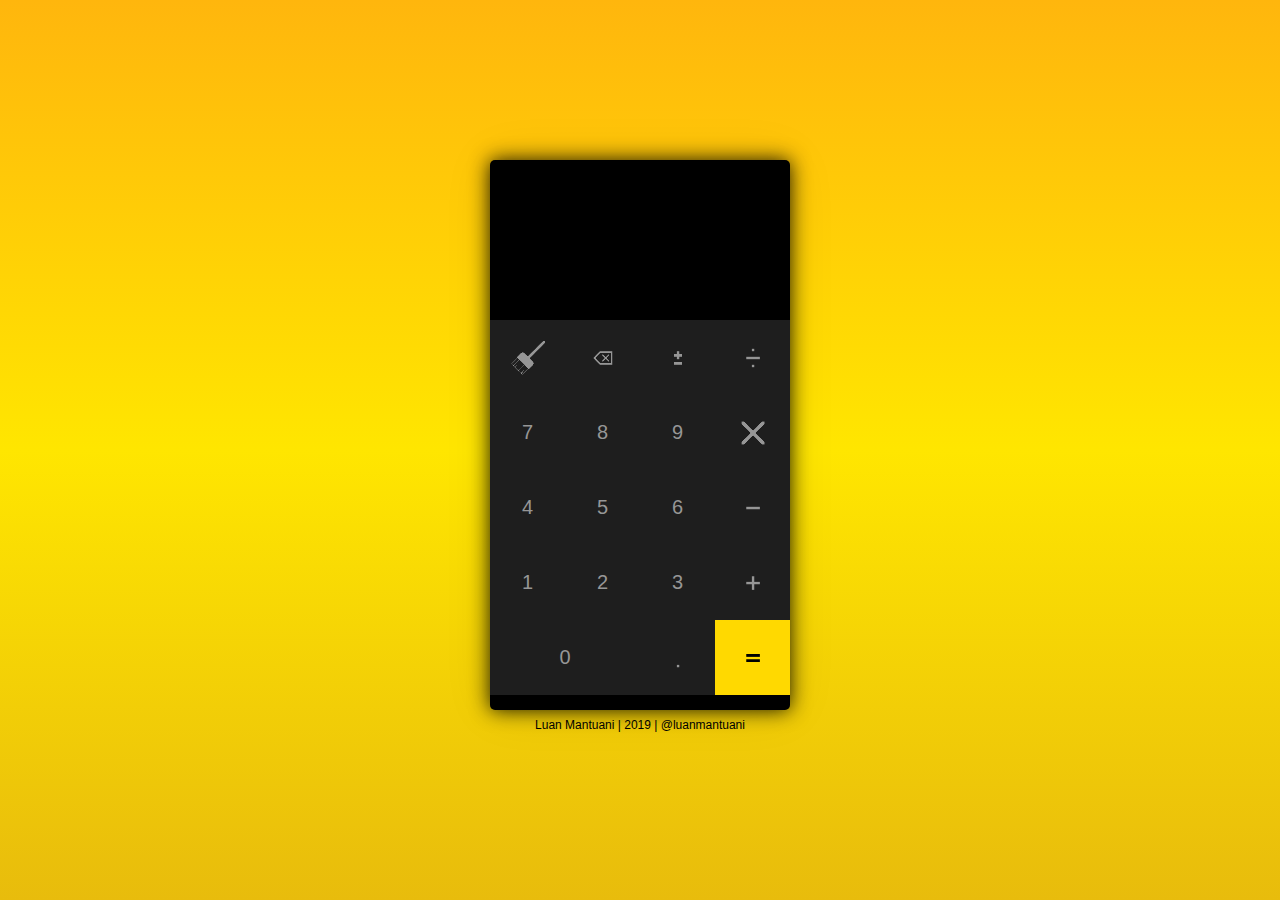
<file: index.html>
<!DOCTYPE html>
<html lang="pt-BR">

<head>
    <meta charset="UTF-8">
    <meta name="viewport" content="width=device-width, initial-scale=1.0">
    <link rel="stylesheet" href="css/estilo.css">
    <title>Calculadora JS</title>
</head>

<body>
    <div class="container">
        <div class="calculadora" id="calculadora">
            <div class="tela">
                <div class="linha" id="conta"></div>
                <div class="linha" id="valor"></div>
            </div>
            <div class="botao" id="limpar" onclick="limpar()"></div>
            <div class="botao" id="apagar" onclick="apagar()"></div>
            <div class="botao" id="sinal" onclick="sinal()"></div>
            <div class="botao" id="dividir" onclick="operacao('/')"></div>
            <div class="botao" id="" onclick="numero(7)">7</div>
            <div class="botao" id="" onclick="numero(8)">8</div>
            <div class="botao" id="" onclick="numero(9)">9</div>
            <div class="botao" id="multiplicar" onclick="operacao('*')"></div>
            <div class="botao" id="" onclick="numero(4)">4</div>
            <div class="botao" id="" onclick="numero(5)">5</div>
            <div class="botao" id="" onclick="numero(6)">6</div>
            <div class="botao" id="menos" onclick="operacao('-')"></div>
            <div class="botao" id="" onclick="numero(1)">1</div>
            <div class="botao" id="" onclick="numero(2)">2</div>
            <div class="botao" id="" onclick="numero(3)">3</div>
            <div class="botao" id="mais" onclick="operacao('+')"></div>
            <div class="botao" id="zero" onclick="numero(0)">0</div>
            <div class="botao" id="ponto" onclick="ponto()"></div>
            <div class="botao" id="igual" onclick="resultado()"></div>
        </div>
        <div class="" id="rodape">Luan Mantuani | 2019 | @luanmantuani</div>
    </div>

    <script src="js/calculadora.js"></script>
</body>

</html>
</file>
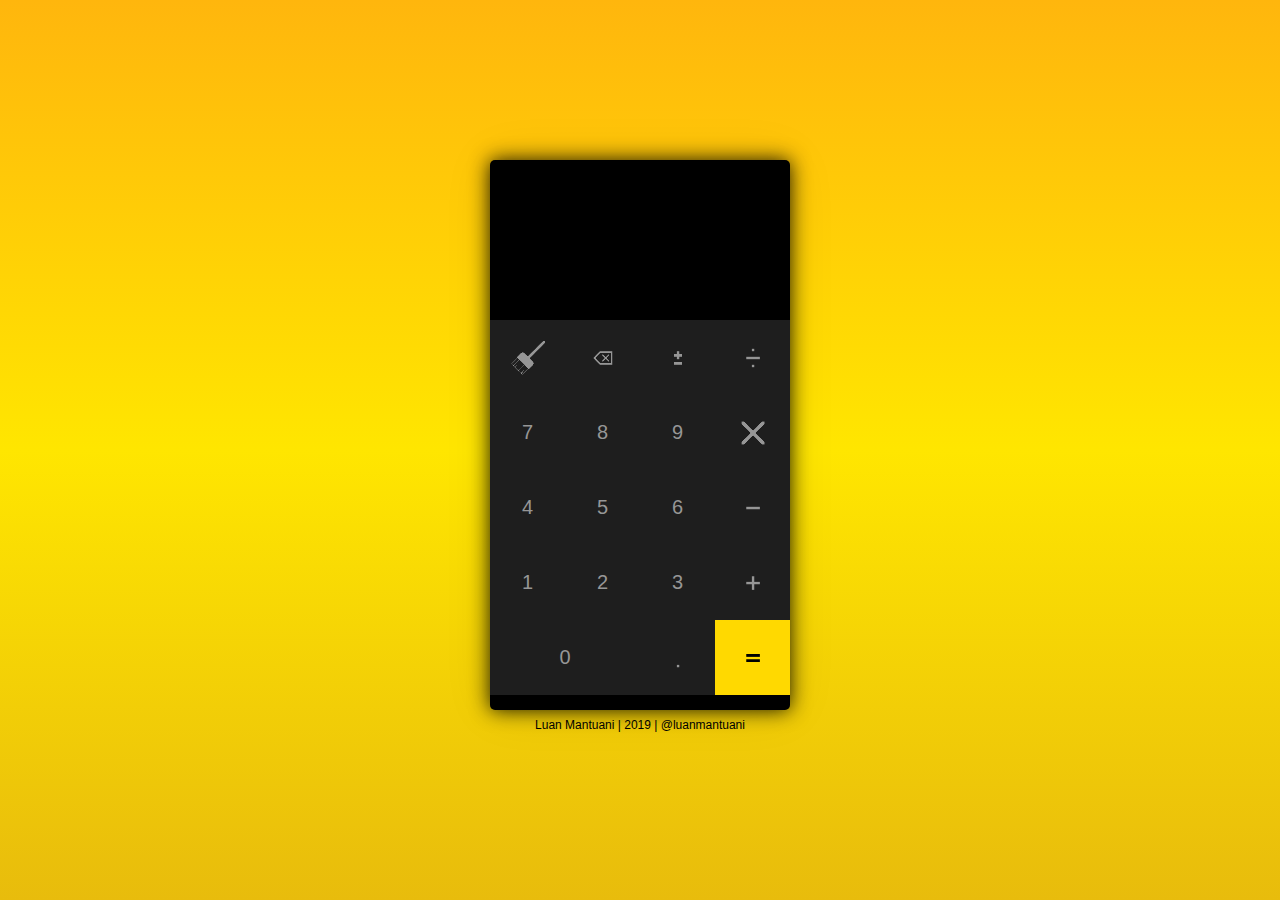
<file: calculadora.html>
<!DOCTYPE html>
<html lang="pt-BR">

<head>
    <meta charset="UTF-8">
    <meta name="viewport" content="width=device-width, initial-scale=1.0">
    <link rel="stylesheet" href="css/estilo.css">
    <title>Calculadora JS</title>
</head>

<body>
    <div class="container">
        <div class="calculadora" id="calculadora">
            <div class="tela">
                <div class="linha" id="conta"></div>
                <div class="linha" id="valor"></div>
            </div>
            <div class="botao" id="limpar" onclick="limpar()"></div>
            <div class="botao" id="apagar" onclick="apagar()"></div>
            <div class="botao" id="sinal" onclick="sinal()"></div>
            <div class="botao" id="dividir" onclick="operacao('/')"></div>
            <div class="botao" id="" onclick="numero(7)">7</div>
            <div class="botao" id="" onclick="numero(8)">8</div>
            <div class="botao" id="" onclick="numero(9)">9</div>
            <div class="botao" id="multiplicar" onclick="operacao('*')"></div>
            <div class="botao" id="" onclick="numero(4)">4</div>
            <div class="botao" id="" onclick="numero(5)">5</div>
            <div class="botao" id="" onclick="numero(6)">6</div>
            <div class="botao" id="menos" onclick="operacao('-')"></div>
            <div class="botao" id="" onclick="numero(1)">1</div>
            <div class="botao" id="" onclick="numero(2)">2</div>
            <div class="botao" id="" onclick="numero(3)">3</div>
            <div class="botao" id="mais" onclick="operacao('+')"></div>
            <div class="botao" id="zero" onclick="numero(0)">0</div>
            <div class="botao" id="ponto" onclick="ponto()"></div>
            <div class="botao" id="igual" onclick="resultado()"></div>
        </div>
        <div class="" id="rodape">Luan Mantuani | 2019 | @luanmantuani</div>
    </div>

    <script src="js/calculadora.js"></script>
</body>

</html>
</file>
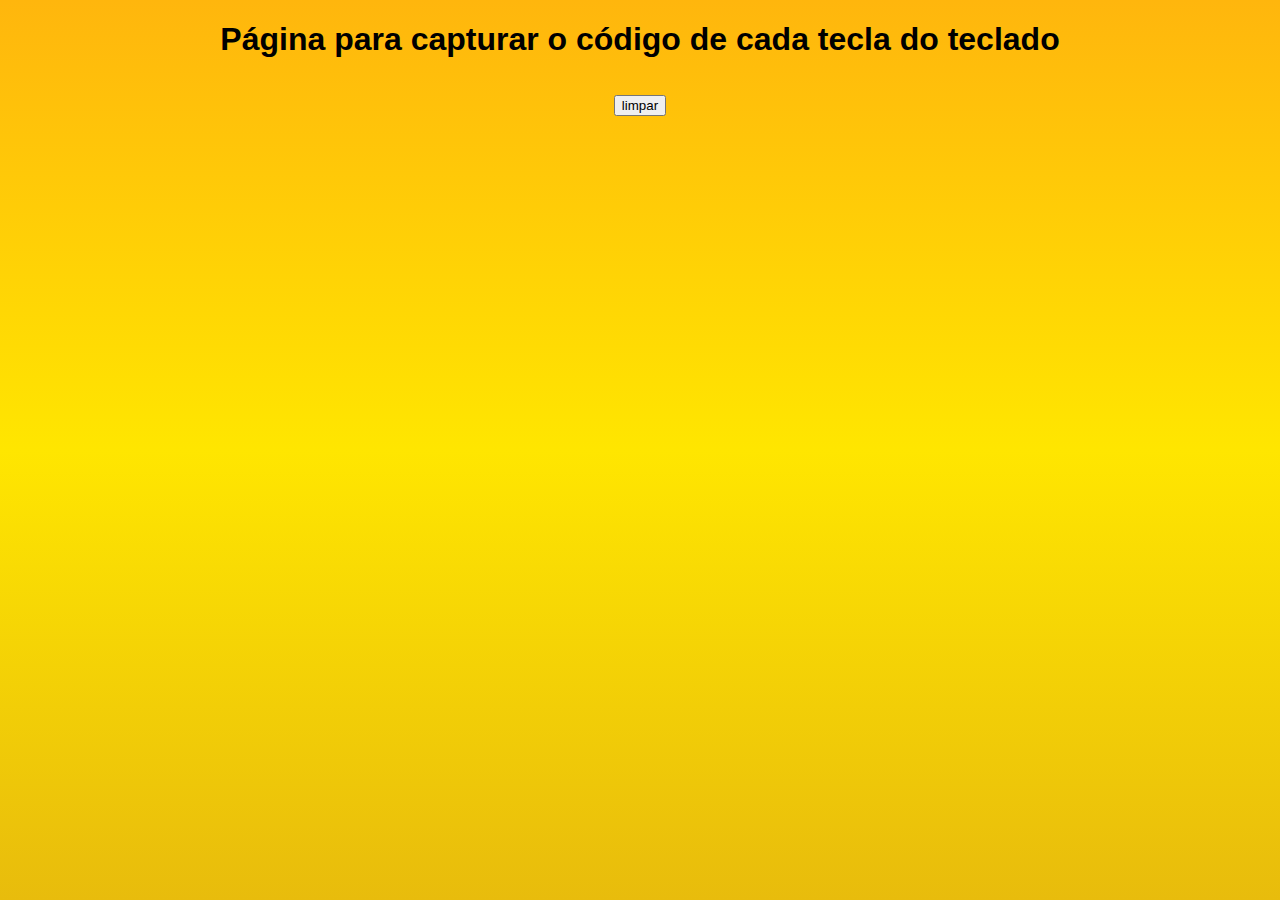
<file: teclado.html>
<!DOCTYPE html>
<html lang="pt-BR">

<head>
    <meta charset="UTF-8">
    <meta name="viewport" content="width=device-width, initial-scale=1.0">
    <title>Teclas</title>
    <style>
        body{
            background-image: linear-gradient(rgb(255, 182, 13),rgb(255, 230, 0), rgb(232, 188, 12));
            background-attachment: fixed;
            background-size: 100%;
            font-family: Arial, Helvetica, sans-serif;
            user-select: none;
            text-align: center;
        }

        input{
            margin-top: 15px;
        }
    </style>
</head>

<body>
    <h1>Página para capturar o código de cada tecla do teclado</h1>
    <div class="" id="teclado"></div>
    <input type="button" onclick="limpar()" value="limpar">

    <script>
        //Função para capturar as teclas do teclado
        var pressionar = document.getElementById('teclado');

        function teclaPressionada(evento){
            evento = evento || window.event;
            var tecla = evento.keyCode || evento.which;
            pressionar.innerHTML += "( " + tecla + " , "
            return String.fromCharCode(tecla); 
        }

        document.onkeypress = function(evento) {
            var texto = teclaPressionada(evento);
            pressionar.innerHTML += texto + " ), " 
        };

        function limpar(){
            pressionar.innerHTML = ""
        }
    </script>
</body>

</html>
</file>
<file: css/estilo.css>
*{
    margin: 0;
    padding: 0;
}
body{
    background-image: linear-gradient(rgb(255, 182, 13),rgb(255, 230, 0), rgb(232, 188, 12));
    background-attachment: fixed;
    background-size: 100%;
    font-family: Arial, Helvetica, sans-serif;
    user-select: none;
}

.container{
    width: 100vw;
    height: 100vh;
    display: flex;
    flex-direction: row;
    justify-content: center;
    align-items: center;
    flex-direction: column;
}

.calculadora{
    background-color: rgb(0, 0, 0);
    box-shadow: 0 0 20px 0 rgba(0, 0, 0, 0.9), 0 0 50px 0 rgba(0, 0, 0, 0.09);
    font-size: 20px;
    width: 300px;
    height: 550px;
    border-radius: 5px;
    border-collapse: collapse;
    display: flex;
    flex-wrap: wrap;
    align-content: flex-start;
}

.tela{
    background-color: rgb(0, 0, 0);
    color: rgb(255, 255, 255);
    font-size: 30px;
    width: 300px;
    height: 150px;
    margin-top: 10px;
}

.linha{
    max-width: 300px;
    height: 75px;
    text-align: right;
    line-height: 75px;
    padding: 0px 30px;
    /*background-color: aqua;*/
}

#conta{
    font-size: 20px;
}


.botao{
    background-color: rgb(30, 30, 30);
    color: rgb(150, 150, 150);
    width: 75px;
    height: 75px;
    text-align: center;
    line-height: 75px;

    background-size: 40px;
    background-repeat: no-repeat;
    background-position: center;
}

.botao:hover{
    background-color: rgb(10, 10, 10);
    text-shadow: 0 0 10px rgb(255, 219, 15);
    color: rgb(255, 230, 0);
}

#limpar{
    background-image: url("../imagens/limpar_1.png");
}

#limpar:hover{
    background-image: url("../imagens/limpar_2.png");
}

#apagar{
    background-image: url("../imagens/apagar_4.png");
}

#apagar:hover{
    background-image: url("../imagens/apagar_5.png");
}

#sinal{
    background-image: url("../imagens/sinal_4.png");
}

#sinal:hover{
    background-image: url("../imagens/sinal_5.png");
}

#dividir{
    background-image: url("../imagens/dividir_1.png");
}

#dividir:hover{
    background-image: url("../imagens/dividir_2.png");
}

#multiplicar{
    background-image: url("../imagens/multiplicar_1.png");
}

#multiplicar:hover{
    background-image: url("../imagens/multiplicar_2.png");
}

#menos{
    background-image: url("../imagens/menos_1.png");
}

#menos:hover{
    background-image: url("../imagens/menos_2.png");
}

#mais{
    background-image: url("../imagens/mais_1.png");
}

#mais:hover{
    background-image: url("../imagens/mais_2.png");
}

#ponto{
    background-image: url("../imagens/ponto_1.png");
}

#ponto:hover{
    background-image: url("../imagens/ponto_2.png");
}

#igual{
    background-color: rgb(255, 217, 0);
    background-image: url("../imagens/igual_0.png");
    color: rgb(20, 20, 20);
}

#igual:hover{
    box-shadow: 0 0 5px 0 rgba(255, 219, 15), 0 0 10px 0 rgba(255, 230, 0);
    color: rgb(0, 0, 0);
}

#zero{
    width: 150px;
}


#rodape{
    color: rgb(0, 0, 0);
    font-size: 12px;
    width: 300px;
    height: 30px;
    line-height: 30px;
    text-align: center;
}
</file>
